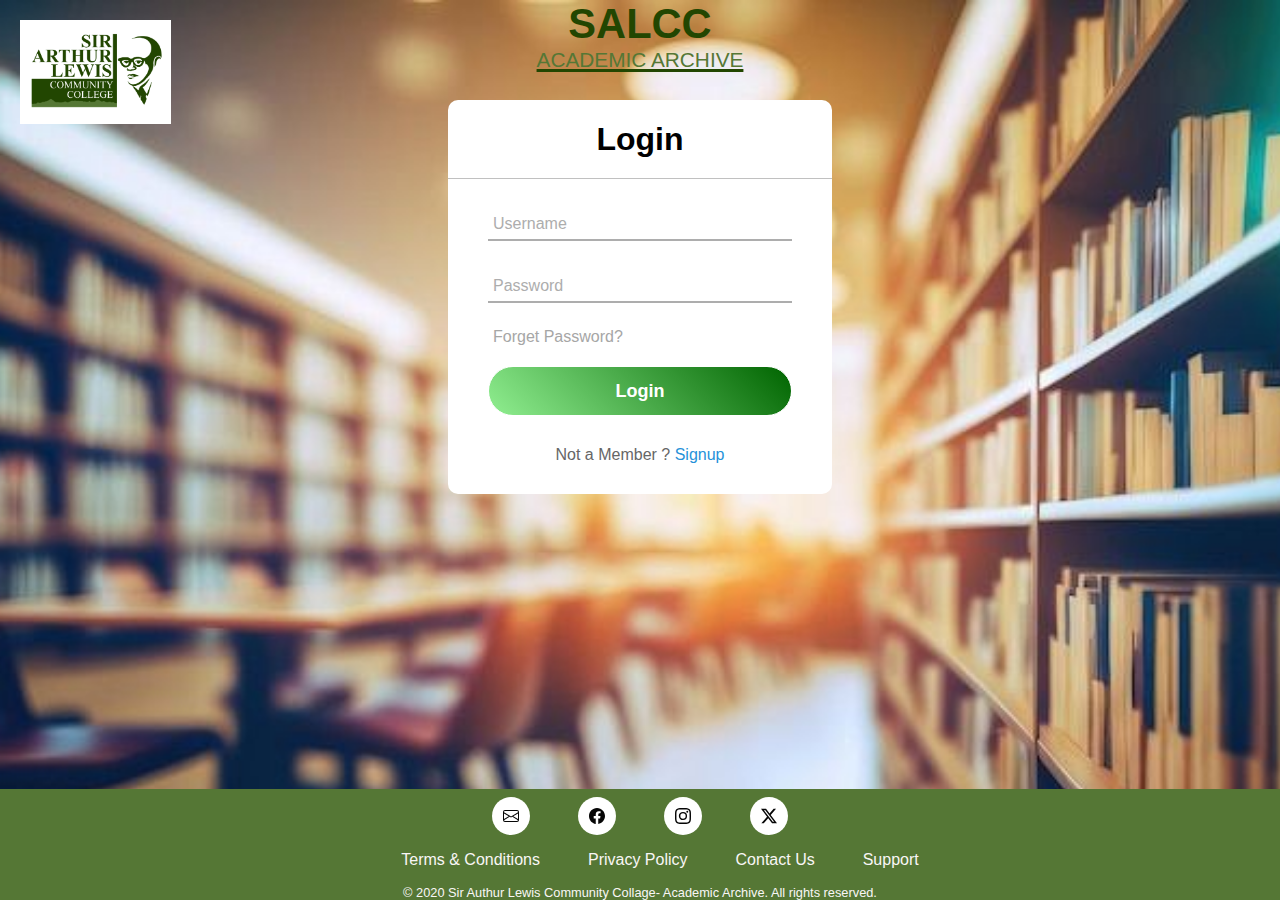
<file: index.html>
<!DOCTYPE html>
<html lang="en">

<head>
    <meta charset="UTF-8">
    <meta name="viewport" content="width=device-width, initial-scale=1.0">
    <link rel="stylesheet" href="./css/login-page.css">
    <link href="https://unpkg.com/aos@2.3.1/dist/aos.css" rel="stylesheet">
    <script src="https://unpkg.com/aos@2.3.1/dist/aos.js"></script>
    <link rel="shortcut icon" href="./images/favicon-16x16.png" type="image/x-icon">


    <title>SALCC - ACADEMIC</title>

</head>

<body>

    <header>

        <div class="wrapper-container">

            <div class="login-text">
                <h1 class="login-text-text">SALCC</h1>
                <p class="text">
                    ACADEMIC ARCHIVE
                </p>
            </div>
        </div>


        <div class="logo-wrapper">
            <div class="logo">
                <img src="./images/logo-main.png" alt="logo" height="100px">
            </div>
        </div>
    </header>

    <br><br><br><br><br><br>
    <div class="container"></div>
    <div class="center">
        <h1>Login</h1>
        <form action="" method="POST">
            <div class="txt_field">
                <input type="email" name="email" required autocomplete="email" id="user">
                <span></span>
                <label>Username</label>
            </div>
            <div class="txt_field">
                <input type="password" name="password"  autocomplete="current-password" id="pass" required>
                <span></span>
                <label>Password</label>
            </div>
            <div class="pass">Forget Password?</div>
            <input type="button" value="Login" onclick="login()">
            <div class="signup_link">
                Not a Member ? <a href="./signup.html">Signup</a>
            </div>
        </form>
    </div>
    </div>
    </div>

    <footer data-aos-delay="0" data-aos-duration="600" data-aos-easing="ease-in-out">
        <div class="footer-social-icons">

            <a class="social-icons" href="mailto:shervinelibox054@gmail.com" target="_blank">
                <svg xmlns="http://www.w3.org/2000/svg" width="16" height="16" fill="currentColor" viewBox="0 0 16 16">
                    <path
                        d="M0 4a2 2 0 0 1 2-2h12a2 2 0 0 1 2 2v8a2 2 0 0 1-2 2H2a2 2 0 0 1-2-2zm2-1a1 1 0 0 0-1 1v.217l7 4.2 7-4.2V4a1 1 0 0 0-1-1zm13 2.383-4.708 2.825L15 11.105zm-.034 6.876-5.64-3.471L8 9.583l-1.326-.795-5.64 3.47A1 1 0 0 0 2 13h12a1 1 0 0 0 .966-.741M1 11.105l4.708-2.897L1 5.383z" />
                </svg>
            </a>

            <a class="social-icons" href="mailto:shervinelibox054@gmail.com" target="_blank">
                <svg xmlns="http://www.w3.org/2000/svg" width="16" height="16" fill="currentColor" viewBox="0 0 16 16">
                    <path
                        d="M16 8.049c0-4.446-3.582-8.05-8-8.05C3.58 0-.002 3.603-.002 8.05c0 4.017 2.926 7.347 6.75 7.951v-5.625h-2.03V8.05H6.75V6.275c0-2.017 1.195-3.131 3.022-3.131.876 0 1.791.157 1.791.157v1.98h-1.009c-.993 0-1.303.621-1.303 1.258v1.51h2.218l-.354 2.326H9.25V16c3.824-.604 6.75-3.934 6.75-7.951" />
                </svg>
            </a>

            <a class="social-icons" href="mailto:shervinelibox054@gmail.com" target="_blank">
                <svg xmlns="http://www.w3.org/2000/svg" width="16" height="16" fill="currentColor" viewBox="0 0 16 16">
                    <path
                        d="M8 0C5.829 0 5.556.01 4.703.048 3.85.088 3.269.222 2.76.42a3.917 3.917 0 0 0-1.417.923A3.927 3.927 0 0 0 .42 2.76C.222 3.268.087 3.85.048 4.7.01 5.555 0 5.827 0 8.001c0 2.172.01 2.444.048 3.297.04.852.174 1.433.372 1.942.205.526.478.972.923 1.417.444.445.89.719 1.416.923.51.198 1.09.333 1.942.372C5.555 15.99 5.827 16 8 16s2.444-.01 3.298-.048c.851-.04 1.434-.174 1.943-.372a3.916 3.916 0 0 0 1.416-.923c.445-.445.718-.891.923-1.417.197-.509.332-1.09.372-1.942C15.99 10.445 16 10.173 16 8s-.01-2.445-.048-3.299c-.04-.851-.175-1.433-.372-1.941a3.926 3.926 0 0 0-.923-1.417A3.911 3.911 0 0 0 13.24.42c-.51-.198-1.092-.333-1.943-.372C10.443.01 10.172 0 7.998 0h.003zm-.717 1.442h.718c2.136 0 2.389.007 3.232.046.78.035 1.204.166 1.486.275.373.145.64.319.92.599.28.28.453.546.598.92.11.281.24.705.275 1.485.039.843.047 1.096.047 3.231s-.008 2.389-.047 3.232c-.035.78-.166 1.203-.275 1.485a2.47 2.47 0 0 1-.599.919c-.28.28-.546.453-.92.598-.28.11-.704.24-1.485.276-.843.038-1.096.047-3.232.047s-2.39-.009-3.233-.047c-.78-.036-1.203-.166-1.485-.276a2.478 2.478 0 0 1-.92-.598 2.48 2.48 0 0 1-.6-.92c-.109-.281-.24-.705-.275-1.485-.038-.843-.046-1.096-.046-3.233 0-2.136.008-2.388.046-3.231.036-.78.166-1.204.276-1.486.145-.373.319-.64.599-.92.28-.28.546-.453.92-.598.282-.11.705-.24 1.485-.276.738-.034 1.024-.044 2.515-.045v.002zm4.988 1.328a.96.96 0 1 0 0 1.92.96.96 0 0 0 0-1.92zm-4.27 1.122a4.109 4.109 0 1 0 0 8.217 4.109 4.109 0 0 0 0-8.217zm0 1.441a2.667 2.667 0 1 1 0 5.334 2.667 2.667 0 0 1 0-5.334" />
                </svg>
            </a>
            <a class="social-icons" href="mailto:shervinelibox054@gmail.com" target="_blank">
                <svg xmlns="http://www.w3.org/2000/svg" width="16" height="16" fill="currentColor" viewBox="0 0 16 16">
                    <path
                        d="M12.6.75h2.454l-5.36 6.142L16 15.25h-4.937l-3.867-5.07-4.425 5.07H.316l5.733-6.57L0 .75h5.063l3.495 4.633L12.601.75Zm-.86 13.028h1.36L4.323 2.145H2.865l8.875 11.633Z" />
                </svg>
            </a>

        </div>

        <div class="footer-nav">

            <ul class="footer-nav-items">
                <li class="footer-nav-list-item">
                    <a class="footer-nav-list-link" href="#" target="_blank" rel="noopener noreferrer">Terms &
                        Conditions</a>
                </li>

                <li class="footer-nav-list-item">
                    <a class="footer-nav-list-link" href="#" target="_blank" rel="noopener noreferrer">Privacy
                        Policy</a>
                </li>

                <li class="footer-nav-list-item">
                    <a class="footer-nav-list-link" href="contact.html" target="_blank"
                        rel="noopener noreferrer">Contact Us</a>
                </li>

                <li class="footer-nav-list-item">
                    <a class="footer-nav-list-link" href="support.html" target="_blank"
                        rel="noopener noreferrer">Support</a>
                </li>
            </ul>


        </div>

        <div class="footer-nav-text">
            <p class="footer-nav-text-text">© 2020 Sir Authur Lewis Community Collage- Academic Archive. All rights
                reserved.</p>
        </div>
    </footer>

</body>

<script src="./js/login.js">
    AOS.init();
</script>

</html>
</file>
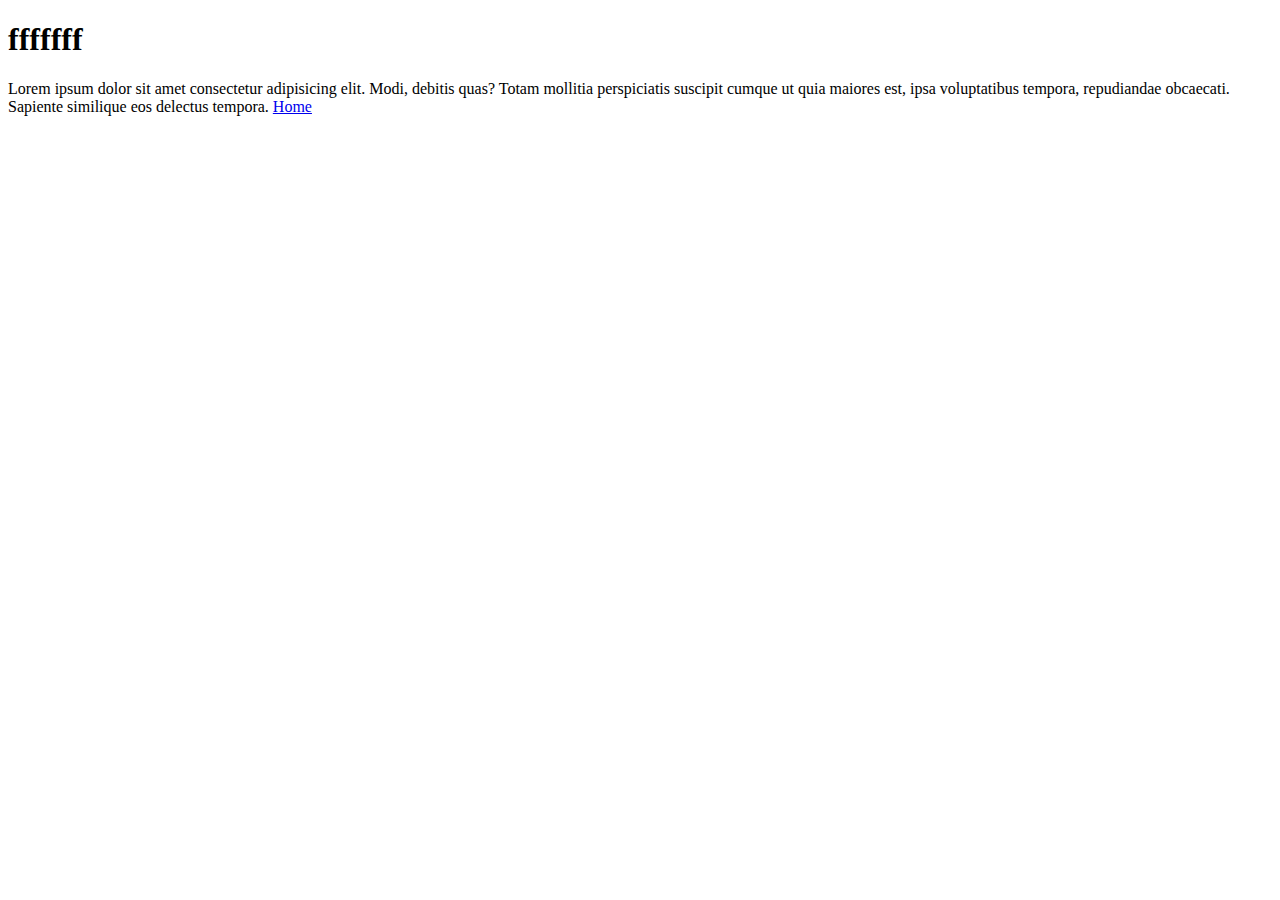
<file: buteer.html>
<!DOCTYPE html>
<html lang="en">
<head>
    <meta charset="UTF-8">
    <meta name="viewport" content="width=device-width, initial-scale=1.0">
    <title>Document</title>
</head>
<body>
    
    <h1>fffffff</h1>
    Lorem ipsum dolor sit amet consectetur adipisicing elit. Modi, debitis quas? Totam mollitia perspiciatis suscipit cumque ut quia maiores est, ipsa voluptatibus tempora, repudiandae obcaecati. Sapiente similique eos delectus tempora.
</body>
</html>

<a href="./buteer.html">Home</a>
</file>
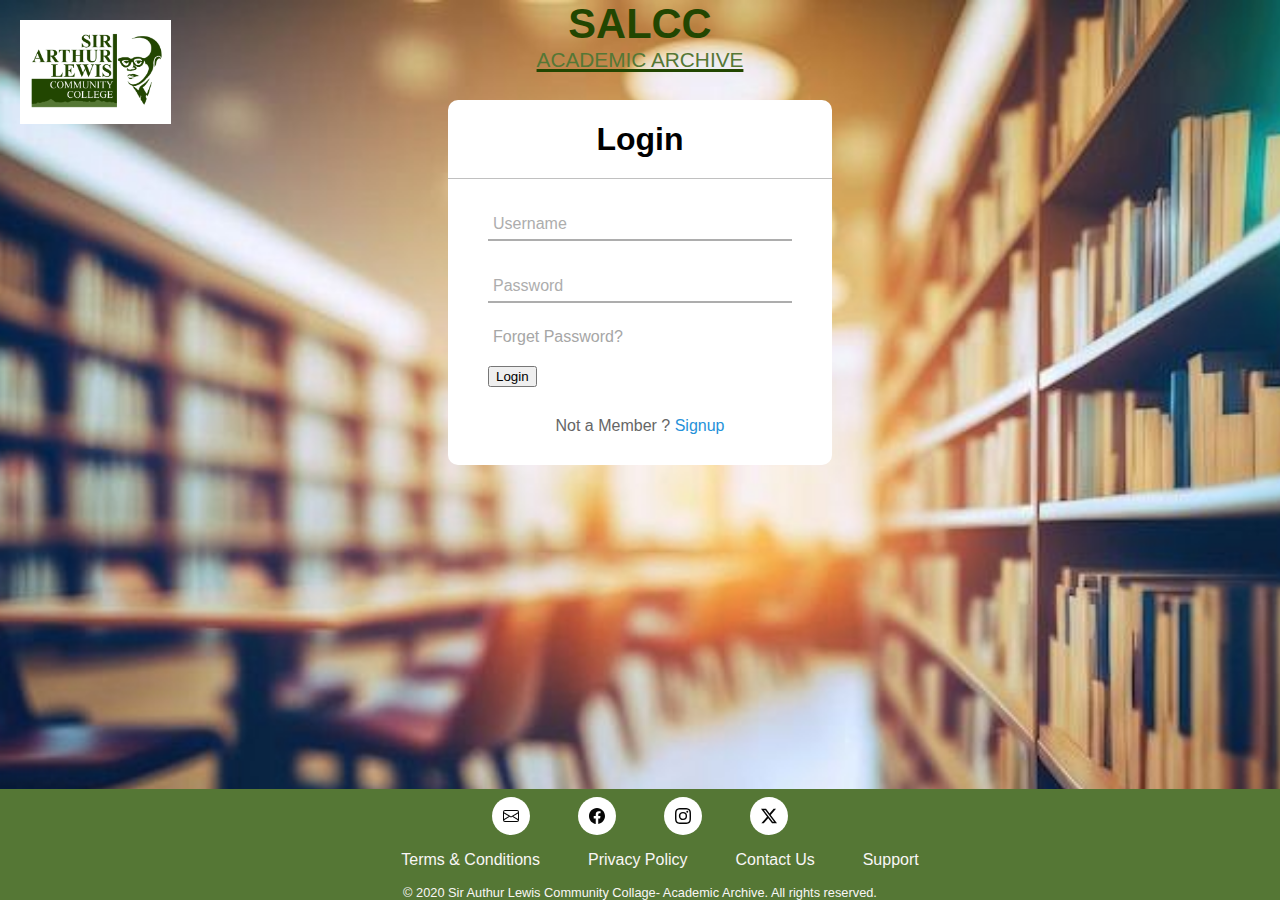
<file: login.html>
<!DOCTYPE html>
<html lang="en">

<head>
    <meta charset="UTF-8">
    <meta name="viewport" content="width=device-width, initial-scale=1.0">
    <link rel="stylesheet" href="../css/login-page.css">
    <link href="https://unpkg.com/aos@2.3.1/dist/aos.css" rel="stylesheet">
    <script src="https://unpkg.com/aos@2.3.1/dist/aos.js"></script>
    <link rel="shortcut icon" href="./images/favicon-16x16.png" type="image/x-icon">
    

    <title>SALCC - ACADEMIC</title>

</head>

<body>

    <header>

        <div class="wrapper-container">

            <div class="login-text">
                <h1 class="login-text-text">SALCC</h1>
                <p class="text">
                    ACADEMIC ARCHIVE
                </p>
            </div>
        </div>


        <div class="logo-wrapper">
            <div class="logo">
                <img src="../images/logo-main.png" alt="logo" height="100px">
            </div>
        </div>
    </header>

    <br><br><br><br><br><br>
    <div class="container"></div>
        <div class="center">
            <h1>Login</h1>
            <form action="" method="POST">
                <div class="txt_field">
                    <input type="email" name="email" required autocomplete="email">
                    <span></span>
                    <label>Username</label>
                </div>
                <div class="txt_field">
                    <input type="password" name="password" required autocomplete="current-password">
                    <span></span>
                    <label>Password</label>
                </div>
                <div class="pass">Forget Password?</div>
                <input name="submit" type="Submit" value="Login">
                <div class="signup_link">
                    Not a Member ? <a href="signup.php">Signup</a>
                </div>
            </form>
        </div>
    </div>
    </div>

    <footer data-aos-delay="0" data-aos-duration="600" data-aos-easing="ease-in-out">
        <div class="footer-social-icons">

            <a class="social-icons" href="mailto:shervinelibox054@gmail.com" target="_blank">
                <svg xmlns="http://www.w3.org/2000/svg" width="16" height="16" fill="currentColor" viewBox="0 0 16 16">
                    <path
                        d="M0 4a2 2 0 0 1 2-2h12a2 2 0 0 1 2 2v8a2 2 0 0 1-2 2H2a2 2 0 0 1-2-2zm2-1a1 1 0 0 0-1 1v.217l7 4.2 7-4.2V4a1 1 0 0 0-1-1zm13 2.383-4.708 2.825L15 11.105zm-.034 6.876-5.64-3.471L8 9.583l-1.326-.795-5.64 3.47A1 1 0 0 0 2 13h12a1 1 0 0 0 .966-.741M1 11.105l4.708-2.897L1 5.383z" />
                </svg>
            </a>

            <a class="social-icons" href="mailto:shervinelibox054@gmail.com" target="_blank">
                <svg xmlns="http://www.w3.org/2000/svg" width="16" height="16" fill="currentColor" viewBox="0 0 16 16">
                    <path
                        d="M16 8.049c0-4.446-3.582-8.05-8-8.05C3.58 0-.002 3.603-.002 8.05c0 4.017 2.926 7.347 6.75 7.951v-5.625h-2.03V8.05H6.75V6.275c0-2.017 1.195-3.131 3.022-3.131.876 0 1.791.157 1.791.157v1.98h-1.009c-.993 0-1.303.621-1.303 1.258v1.51h2.218l-.354 2.326H9.25V16c3.824-.604 6.75-3.934 6.75-7.951" />
                </svg>
            </a>

            <a class="social-icons" href="mailto:shervinelibox054@gmail.com" target="_blank">
                <svg xmlns="http://www.w3.org/2000/svg" width="16" height="16" fill="currentColor" viewBox="0 0 16 16">
                    <path
                        d="M8 0C5.829 0 5.556.01 4.703.048 3.85.088 3.269.222 2.76.42a3.917 3.917 0 0 0-1.417.923A3.927 3.927 0 0 0 .42 2.76C.222 3.268.087 3.85.048 4.7.01 5.555 0 5.827 0 8.001c0 2.172.01 2.444.048 3.297.04.852.174 1.433.372 1.942.205.526.478.972.923 1.417.444.445.89.719 1.416.923.51.198 1.09.333 1.942.372C5.555 15.99 5.827 16 8 16s2.444-.01 3.298-.048c.851-.04 1.434-.174 1.943-.372a3.916 3.916 0 0 0 1.416-.923c.445-.445.718-.891.923-1.417.197-.509.332-1.09.372-1.942C15.99 10.445 16 10.173 16 8s-.01-2.445-.048-3.299c-.04-.851-.175-1.433-.372-1.941a3.926 3.926 0 0 0-.923-1.417A3.911 3.911 0 0 0 13.24.42c-.51-.198-1.092-.333-1.943-.372C10.443.01 10.172 0 7.998 0h.003zm-.717 1.442h.718c2.136 0 2.389.007 3.232.046.78.035 1.204.166 1.486.275.373.145.64.319.92.599.28.28.453.546.598.92.11.281.24.705.275 1.485.039.843.047 1.096.047 3.231s-.008 2.389-.047 3.232c-.035.78-.166 1.203-.275 1.485a2.47 2.47 0 0 1-.599.919c-.28.28-.546.453-.92.598-.28.11-.704.24-1.485.276-.843.038-1.096.047-3.232.047s-2.39-.009-3.233-.047c-.78-.036-1.203-.166-1.485-.276a2.478 2.478 0 0 1-.92-.598 2.48 2.48 0 0 1-.6-.92c-.109-.281-.24-.705-.275-1.485-.038-.843-.046-1.096-.046-3.233 0-2.136.008-2.388.046-3.231.036-.78.166-1.204.276-1.486.145-.373.319-.64.599-.92.28-.28.546-.453.92-.598.282-.11.705-.24 1.485-.276.738-.034 1.024-.044 2.515-.045v.002zm4.988 1.328a.96.96 0 1 0 0 1.92.96.96 0 0 0 0-1.92zm-4.27 1.122a4.109 4.109 0 1 0 0 8.217 4.109 4.109 0 0 0 0-8.217zm0 1.441a2.667 2.667 0 1 1 0 5.334 2.667 2.667 0 0 1 0-5.334" />
                </svg>
            </a>
            <a class="social-icons" href="mailto:shervinelibox054@gmail.com" target="_blank">
                <svg xmlns="http://www.w3.org/2000/svg" width="16" height="16" fill="currentColor" viewBox="0 0 16 16">
                    <path
                        d="M12.6.75h2.454l-5.36 6.142L16 15.25h-4.937l-3.867-5.07-4.425 5.07H.316l5.733-6.57L0 .75h5.063l3.495 4.633L12.601.75Zm-.86 13.028h1.36L4.323 2.145H2.865l8.875 11.633Z" />
                </svg>
            </a>

        </div>

        <div class="footer-nav">

            <ul class="footer-nav-items">
                <li class="footer-nav-list-item">
                    <a class="footer-nav-list-link" href="#" target="_blank" rel="noopener noreferrer">Terms &
                        Conditions</a>
                </li>

                <li class="footer-nav-list-item">
                    <a class="footer-nav-list-link" href="#" target="_blank" rel="noopener noreferrer">Privacy
                        Policy</a>
                </li>

                <li class="footer-nav-list-item">
                    <a class="footer-nav-list-link" href="contact.html" target="_blank"
                        rel="noopener noreferrer">Contact Us</a>
                </li>

                <li class="footer-nav-list-item">
                    <a class="footer-nav-list-link" href="support.html" target="_blank"
                        rel="noopener noreferrer">Support</a>
                </li>
            </ul>


        </div>

        <div class="footer-nav-text">
            <p class="footer-nav-text-text">© 2020 Sir Authur Lewis Community Collage- Academic Archive. All rights
                reserved.</p>
        </div>
    </footer>

</body>

<script>
    AOS.init();
</script>

</html>
</file>
<file: css/login-page.css>
body {
  background: url('../images/librarybookshelf.jpeg') no-repeat center center fixed;
  background-size: cover;
  font-family: arial;
  margin: 0;
  padding: 0;
  overflow-x: hidden;
  display: flex;
  flex-direction: column;
  min-height: 100vh;
}


.login-text {

  text-align: center;
  font-size: 1.3rem;
}

.login-text h1,
p {

  margin: 0;
}

.text {

  color: #557735;
  text-decoration: underline;
  text-decoration-color: #224601;
  text-decoration-thickness: 3px;
}

.login-text-text {

  color: #224601;
  font-weight: 400px;
}

.social-icons {

  text-decoration: none;
  color: rgb(6, 6, 6);
  margin-top: 0.5rem;
  background-color: #ffffff;
  padding: 9px;
  height: 20px;
  width: 20px;
  border-radius: 50%;
  display: flex;
  justify-content: center;
  align-items: center;

}

.footer-social-icons {

  display: flex;
  justify-content: center;
  gap: 3rem;
}

footer {
    background-color: #557735;
    position: relative;
    bottom: 0;
    margin-top: auto;

}

.footer-nav-items {

  display: flex;
  gap: 3rem;
  justify-content: center;
  list-style: none;

}

.footer-nav-list-link {

  text-decoration: none;
  color: #f9f6f6;
}

.footer-nav-text {

  color: #f9f6f6;
  display: flex;
  justify-content: center;
  font-size: 0.8rem;
}

.social-icons:hover {

  transition: 5ms;
  background-color: #9f9999;

}
.center {
  width: 30vw;
  background: white;
  border-radius: 10px;
  margin: auto; 
  margin-top: -80px; 
  margin-bottom: 20px
}

.center h1 {
  text-align: center;
  padding: 0 0 20px 0;
  border-bottom: 1px solid silver;
}

.center form {
  padding: 0 40px;
  box-sizing: border-box;
}

form .txt_field {
  position: relative;
  border-bottom: 2px solid #adadad;
  margin: 30px 0;
}

.txt_field input {
  width: 100%;
  padding: 0 5px;
  height: 30px;
  font-size: 16px;
  border: none;
  background: none;
  outline: none;
}

.txt_field label {
  position: absolute;
  top: 50%;
  left: 5px;
  color: #adadad;
  transform: translateY(-50%);
  font-size: 16px;
  pointer-events: none;
}

.txt_field span::before {
  content: '';
  position: absolute;
  top: 40px;
  left: 0;
  width: 0px;
  height: 2px;
  background: #2691d9;
  transition: .5s;
}

.txt_field input:focus~label,
.txt_field input:valid~label {
  top: -5px;
  color: #2691d9;
}

.txt_field input:focus~span::before,
.txt_field input:Valid~span::before {
  width: 100%;
}

.pass {
  margin: -5px 0 20px 5px;
  color: #a6a6a6;
  cursor: pointer;
}

.pass:hover {
  text-decoration: underline;
}

input[type="button"] {
  width: 100%;
  height: 50px;
  border: 1px solid;
  border-radius: 25px;
  font-size: 18px;
  font-weight: 700;
  cursor: pointer;
  background:linear-gradient(45deg, #90ee90, #006400);
  color: #ffffff;

}

input[type="button"]:hover {
  background: #2691d9;
  color: #e9f4fb;
  transition: .5s;
}

.signup_link {
  margin: 30px 0;
  text-align: center;
  font-size: 16px;
  color: #666666;


}

.signup_link a {
  color: #2691d9;
  text-decoration: none;
}

.signup_link a:hover {
  text-decoration: underline;
}

.HomeAbout {
  width: 100vw;
  height: 25vh;
}
.wrapper-container {

  flex: 1;
}

.logo {

  position: absolute;
  top: 20px;
  background-color: rgb(255, 255, 255);
  left: 20px;

}
</file>
